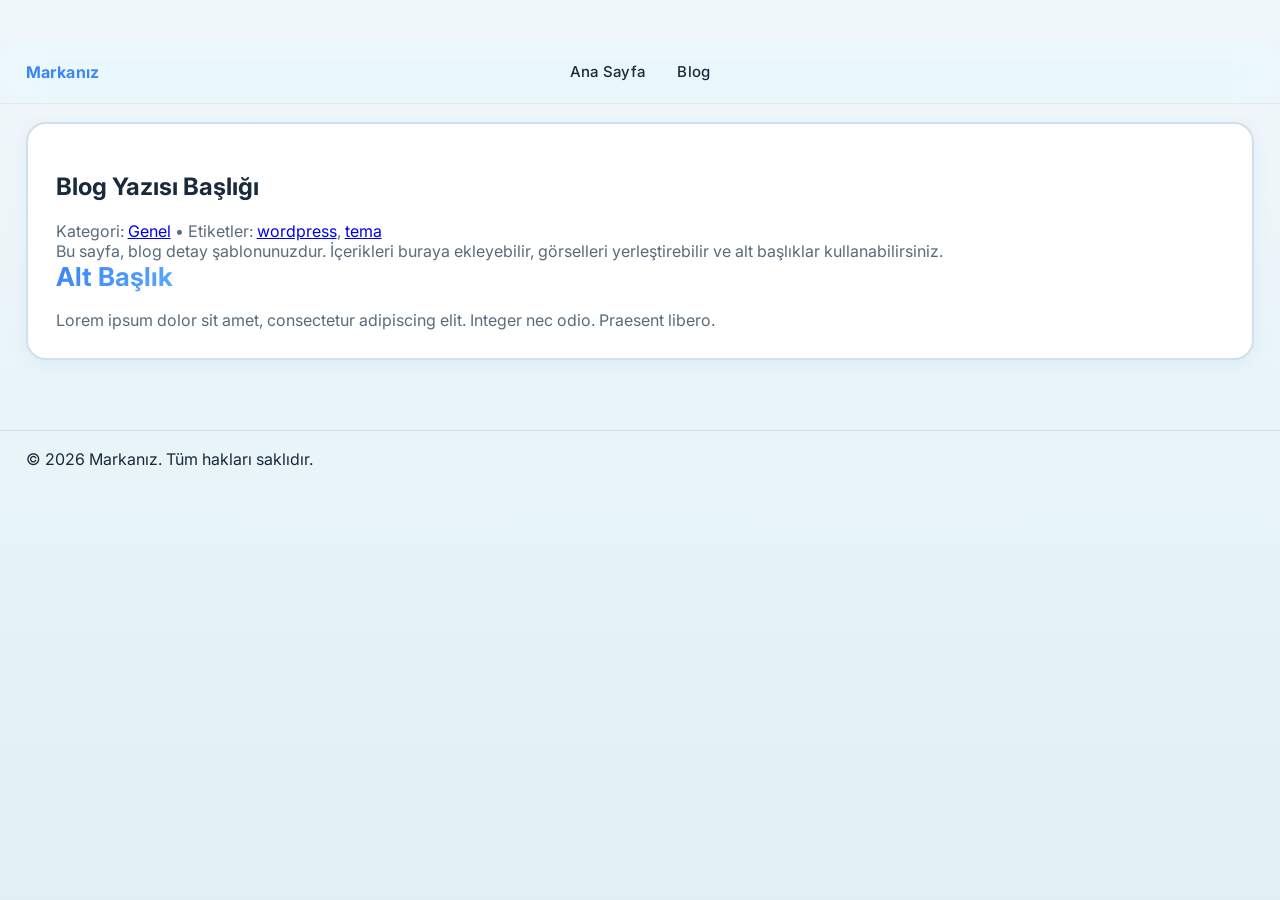
<file: blog-post.html>
<!DOCTYPE html>
<html lang="tr">
  <head>
    <meta charset="utf-8" />
    <meta name="viewport" content="width=device-width, initial-scale=1" />
    <title>Blog Yazısı</title>
    <meta name="description" content="Blog yazısı detay sayfası" />
    <link rel="icon" href="/favicon.ico" />
    <link rel="preconnect" href="https://fonts.googleapis.com" />
    <link rel="preconnect" href="https://fonts.gstatic.com" crossorigin />
    <link
      href="https://fonts.googleapis.com/css2?family=Inter:wght@400;600;700&display=swap"
      rel="stylesheet"
    />
    <link rel="stylesheet" href="assets/css/styles.css" />
  </head>
  <body>
    <header class="site-header">
      <div class="container header-inner">
        <div class="brand">Markanız</div>
        <nav class="nav">
          <a href="index.html#anasayfa">Ana Sayfa</a>
          <a href="blog.html">Blog</a>
        </nav>
        <div class="header-actions">
          <button class="menu-toggle" aria-label="Menüyü Aç/Kapat">☰</button>
        </div>
      </div>
    </header>

    <main class="container section">
      <article class="card">
        <header>
          <h1>Blog Yazısı Başlığı</h1>
          <p class="muted">
            Kategori: <a href="#">Genel</a> • Etiketler:
            <a href="#">wordpress</a>, <a href="#">tema</a>
          </p>
        </header>
        <p>
          Bu sayfa, blog detay şablonunuzdur. İçerikleri buraya ekleyebilir,
          görselleri yerleştirebilir ve alt başlıklar kullanabilirsiniz.
        </p>
        <h2>Alt Başlık</h2>
        <p>
          Lorem ipsum dolor sit amet, consectetur adipiscing elit. Integer nec
          odio. Praesent libero.
        </p>
      </article>
    </main>

    <footer class="site-footer">
      <div class="container footer-inner">
        <span>© <span id="year"></span> Markanız. Tüm hakları saklıdır.</span>
      </div>
    </footer>

    <script defer src="assets/js/main.js"></script>
  </body>
</html>
</file>
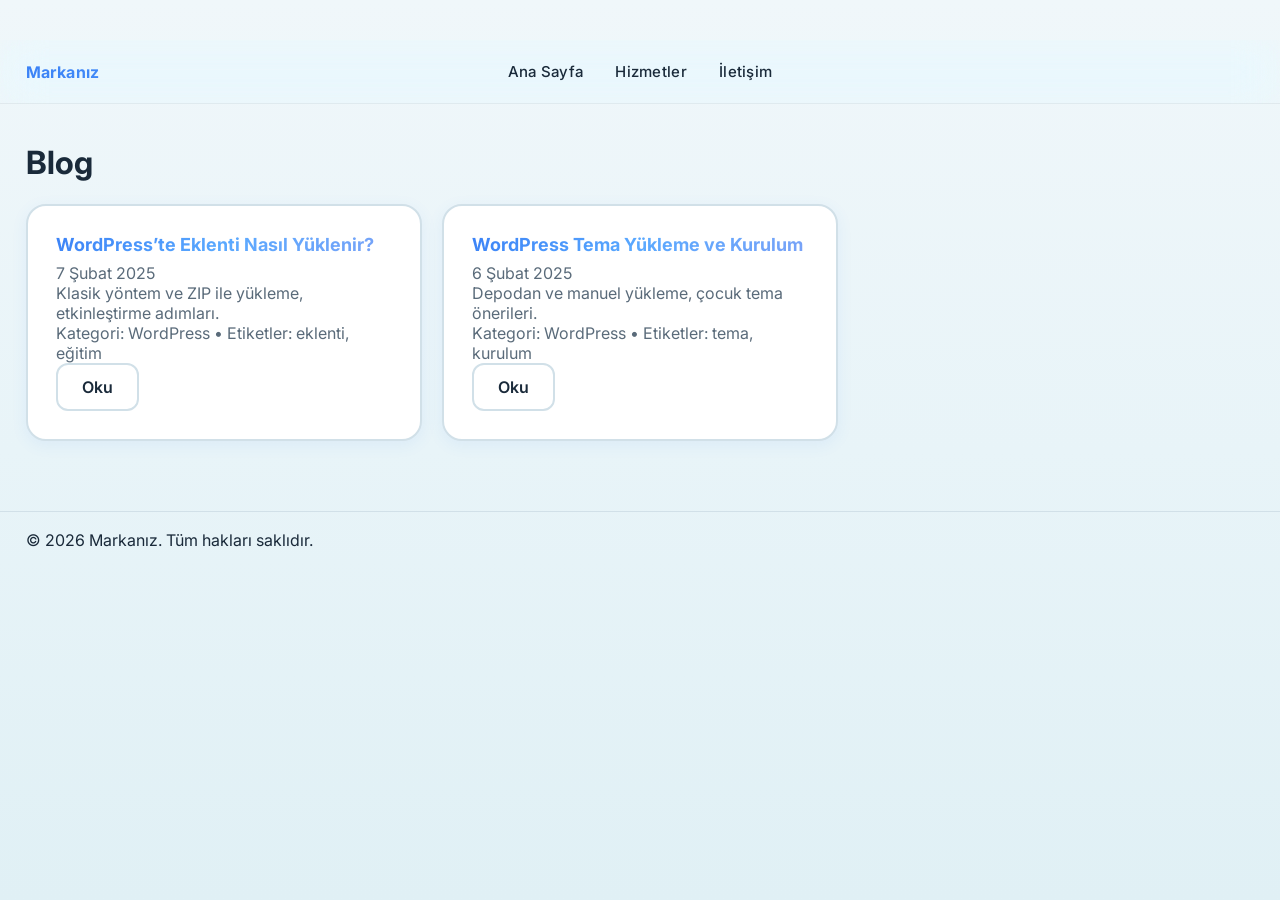
<file: blog.html>
<!DOCTYPE html>
<html lang="tr">
  <head>
    <meta charset="utf-8" />
    <meta name="viewport" content="width=device-width, initial-scale=1" />
    <title>Blog</title>
    <meta name="description" content="Blog ve içerikler" />
    <link rel="icon" href="/favicon.ico" />
    <link rel="preconnect" href="https://fonts.googleapis.com" />
    <link rel="preconnect" href="https://fonts.gstatic.com" crossorigin />
    <link
      href="https://fonts.googleapis.com/css2?family=Inter:wght@400;600;700&display=swap"
      rel="stylesheet"
    />
    <link rel="stylesheet" href="assets/css/styles.css" />
  </head>
  <body>
    <header class="site-header">
      <div class="container header-inner">
        <div class="brand">Markanız</div>
        <nav class="nav">
          <a href="index.html#anasayfa">Ana Sayfa</a>
          <a href="index.html#hizmetler">Hizmetler</a>
          <a href="index.html#iletisim">İletişim</a>
        </nav>
        <div class="header-actions">
          <button class="menu-toggle" aria-label="Menüyü Aç/Kapat">☰</button>
        </div>
      </div>
    </header>

    <main class="container section">
      <h1>Blog</h1>
      <div class="cards">
        <article class="card">
          <h3>WordPress’te Eklenti Nasıl Yüklenir?</h3>
          <p class="muted">7 Şubat 2025</p>
          <p>Klasik yöntem ve ZIP ile yükleme, etkinleştirme adımları.</p>
          <div class="muted">
            Kategori: WordPress • Etiketler: eklenti, eğitim
          </div>
          <a class="btn outline" href="blog-post.html">Oku</a>
        </article>
        <article class="card">
          <h3>WordPress Tema Yükleme ve Kurulum</h3>
          <p class="muted">6 Şubat 2025</p>
          <p>Depodan ve manuel yükleme, çocuk tema önerileri.</p>
          <div class="muted">
            Kategori: WordPress • Etiketler: tema, kurulum
          </div>
          <a class="btn outline" href="blog-post.html">Oku</a>
        </article>
      </div>
    </main>

    <footer class="site-footer">
      <div class="container footer-inner">
        <span>© <span id="year"></span> Markanız. Tüm hakları saklıdır.</span>
      </div>
    </footer>

    <script defer src="assets/js/main.js"></script>
  </body>
</html>
</file>
<file: assets/css/styles.css>
:root {
  --bg: #f0f7fa;
  --bg-secondary: #e8f4f8;
  --card: #ffffff;
  --text: #1a2a3a;
  --muted: #5a6b7a;
  --accent: #3b82f6;
  --accent-2: #5aa9ff;
  --accent-3: #7aa2f7;
  --accent-4: #ff6b9d;
  --accent-5: #00d4ff;
  --border: #d1e0e8;
  --shadow: rgba(59, 130, 246, 0.08);
  --shadow-hover: rgba(59, 130, 246, 0.15);
  --gradient-1: linear-gradient(135deg, #3b82f6 0%, #5aa9ff 50%, #7aa2f7 100%);
  --gradient-2: linear-gradient(135deg, #ff6b9d 0%, #ff8e9b 50%, #ffa8b4 100%);
  --gradient-3: linear-gradient(135deg, #00d4ff 0%, #3b82f6 50%, #5aa9ff 100%);
  --gradient-bg: linear-gradient(180deg, #f0f7fa 0%, #e8f4f8 50%, #e0f0f5 100%);
}

* { box-sizing: border-box; }

html {
  margin: 0;
  padding: 0;
}

body {
  margin: 0;
  padding: 0;
  padding-top: 80px;
  background: var(--bg);
  background-image: var(--gradient-bg);
  background-attachment: fixed;
  color: var(--text);
  font-family: 'Inter', system-ui, -apple-system, Segoe UI, Roboto, Arial, sans-serif;
  scroll-behavior: smooth;
  min-height: 100vh;
  transition: padding-top 0.3s ease;
}

body.topbar-hidden {
  padding-top: 40px;
}

@media (max-width: 767px) {
  body {
    padding-top: 70px;
  }
  
  body.topbar-hidden {
    padding-top: 32px;
  }
}

/* Light theme - bebe mavisi tema için özel ayarlar */
[data-theme="light"] { 
  --bg: #f0f7fa; 
  --bg-secondary: #e8f4f8;
  --card: #ffffff; 
  --text: #1a2a3a; 
  --muted: #5a6b7a; 
  --border: #d1e0e8; 
  --accent: #3b82f6; 
  --accent-2: #5aa9ff;
  --shadow: rgba(59, 130, 246, 0.08);
  --shadow-hover: rgba(59, 130, 246, 0.15);
}

.container {
  width: min(1400px, 96%);
  margin: 0 auto;
}

/* Top Bar - Croffle Style */
.top-bar {
  background: transparent;
  backdrop-filter: blur(20px) saturate(180%);
  color: var(--text);
  padding: 8px 0;
  font-size: 13px;
  position: fixed;
  top: 0;
  left: 0;
  right: 0;
  z-index: 1000;
  border-bottom: 1px solid rgba(0, 0, 0, 0.05);
  transition: transform 0.3s ease, background 0.3s ease, backdrop-filter 0.3s ease, border-color 0.3s ease, box-shadow 0.3s ease;
  width: 100%;
  transform: translateY(0);
}

.top-bar.scrolled {
  background: rgba(255, 255, 255, 0.7);
  backdrop-filter: blur(20px) saturate(180%);
  border-bottom: 1px solid rgba(0, 0, 0, 0.08);
  box-shadow: 0 2px 10px rgba(0, 0, 0, 0.03);
}

.top-bar.hidden {
  transform: translateY(-100%);
}

.top-bar-inner {
  display: flex;
  align-items: center;
  justify-content: space-between;
  gap: 20px;
}

.top-bar-left {
  display: flex;
  align-items: center;
  gap: 24px;
  flex-wrap: wrap;
}

.top-bar-item {
  display: inline-flex;
  align-items: center;
  gap: 6px;
  color: var(--text);
  text-decoration: none;
  transition: opacity 0.2s ease;
}

.top-bar-item:hover {
  opacity: 0.8;
}

.top-bar-item svg {
  flex-shrink: 0;
  opacity: 0.9;
}

.top-bar-right {
  display: flex;
  align-items: center;
}

.lang-toggle-top {
  display: inline-flex;
  align-items: center;
  gap: 6px;
  padding: 4px 12px;
  background: var(--card);
  border: 1px solid var(--border);
  border-radius: 4px;
  color: var(--text);
  font-size: 13px;
  cursor: pointer;
  transition: all 0.2s ease;
  box-shadow: 0 2px 6px var(--shadow);
}

.lang-toggle-top:hover {
  background: var(--bg-secondary);
  border-color: var(--accent);
  box-shadow: 0 2px 8px var(--shadow);
}

.flag-icon {
  font-size: 16px;
}

.lang-toggle-top svg {
  width: 12px;
  height: 12px;
  opacity: 0.7;
}

@media (max-width: 767px) {
  .top-bar {
    font-size: 11px;
    padding: 6px 0;
  }
  
  .top-bar-left {
    gap: 12px;
  }
  
  .top-bar-item span {
    display: none;
  }
  
  .lang-toggle-top span:not(.flag-icon) {
    display: none;
  }
}

/* Main Navigation - Croffle Style */
.site-header {
  position: fixed;
  top: 40px;
  left: 0;
  right: 0;
  z-index: 999;
  background: transparent;
  backdrop-filter: blur(20px) saturate(180%);
  border-bottom: 1px solid rgba(0, 0, 0, 0.05);
  transition: top 0.3s ease, background 0.3s ease, backdrop-filter 0.3s ease, border-color 0.3s ease, box-shadow 0.3s ease;
  width: 100%;
}

.site-header.topbar-hidden {
  top: 0;
}

@media (max-width: 767px) {
  .site-header {
    top: 32px;
  }
  
  .site-header.topbar-hidden {
    top: 0;
  }
}

.site-header.scrolled {
  background: rgba(255, 255, 255, 0.7);
  backdrop-filter: blur(20px) saturate(180%);
  border-bottom: 1px solid rgba(0, 0, 0, 0.08);
  box-shadow: 0 4px 20px rgba(0, 0, 0, 0.05);
}

.header-inner {
  display: grid;
  grid-template-columns: 1fr auto 1fr;
  align-items: center;
  padding: 18px 0;
  gap: 20px;
}

.brand-logo {
  justify-self: start;
}

.logo-link {
  text-decoration: none;
  display: inline-block;
}

.brand-text {
  font-size: 20px;
  font-weight: 700;
  color: var(--text);
  background: var(--gradient-1);
  -webkit-background-clip: text;
  -webkit-text-fill-color: transparent;
  background-clip: text;
  background-size: 200% 200%;
  animation: gradientShift 3s ease infinite;
  letter-spacing: 0.3px;
  transition: all 0.3s ease;
}

.logo-link:hover .brand-text {
  transform: translateY(-2px);
  filter: brightness(1.1);
}

.brand { 
  font-weight: 700; 
  letter-spacing: 0.4px;
  background: var(--gradient-1);
  -webkit-background-clip: text;
  -webkit-text-fill-color: transparent;
  background-clip: text;
  animation: gradientShift 3s ease infinite;
  background-size: 200% 200%;
}

.nav { 
  display: none; 
  gap: 32px; 
  align-items: center;
  justify-content: center;
  justify-self: center;
}

.nav a { 
  color: var(--text); 
  text-decoration: none; 
  font-weight: 500;
  font-size: 15px;
  position: relative;
  transition: color 0.3s ease, transform 0.2s ease;
  padding: 4px 0;
  letter-spacing: 0.3px;
}

.nav a::after {
  content: '';
  position: absolute;
  bottom: 0;
  left: 0;
  width: 0;
  height: 2px;
  background: var(--gradient-1);
  transition: width 0.4s cubic-bezier(0.4, 0, 0.2, 1);
  border-radius: 2px;
}

.nav a:hover {
  color: var(--accent);
  opacity: 1;
}

.nav a:hover::after {
  width: 100%;
}

.nav a.active { 
  color: var(--accent);
  font-weight: 600;
}

.nav a.active::after {
  width: 100%;
  background: var(--gradient-1);
}

.header-actions { 
  display: inline-flex; 
  gap: 12px; 
  align-items: center;
  justify-self: end;
}


.menu-toggle, .theme-toggle {
  display: inline-flex;
  align-items: center;
  justify-content: center;
  width: 36px; 
  height: 36px;
  border-radius: 8px;
  background: var(--card);
  color: var(--text);
  border: 1px solid var(--border);
  transition: all 0.3s cubic-bezier(0.4, 0, 0.2, 1);
  position: relative;
  overflow: hidden;
  font-size: 18px;
  box-shadow: 0 2px 8px var(--shadow);
}

.menu-toggle:hover {
  background: var(--bg-secondary);
  border-color: var(--accent);
  box-shadow: 0 4px 12px var(--shadow);
}

.menu-toggle:active {
  transform: scale(0.95);
}


@media (max-width: 767px) {
  .logo-circle {
    width: 60px;
    height: 60px;
  }
  
  .logo-top {
    font-size: 6px;
  }
  
  .logo-main {
    font-size: 11px;
  }
  
  .logo-bottom {
    font-size: 6px;
  }
  
  .header-inner {
    padding: 16px 0;
    grid-template-columns: 1fr;
    gap: 12px;
  }
  
  .brand-logo {
    justify-self: start;
  }
  
  .header-actions {
    justify-self: end;
  }
}

@media (min-width: 768px) {
  .nav { display: flex; }
  .menu-toggle { display: none; }
}

.hero {
  padding: 120px 0 36px;
}

@media (max-width: 767px) {
  .hero {
    padding: 100px 0 36px;
  }
}
.hero.container {
  display: grid;
  grid-template-columns: 1.4fr .8fr;
  align-items: center;
  gap: 20px;
}

.home-page {
  padding-bottom: 72px;
}

.home-hero-badge {
  display: inline-block;
  padding: 6px 14px;
  border-radius: 999px;
  font-size: 12px;
  font-weight: 600;
  letter-spacing: 0.5px;
  text-transform: uppercase;
  background: rgba(255, 255, 255, 0.9);
  color: var(--accent);
  margin-bottom: 14px;
  box-shadow: 0 4px 12px var(--shadow);
  animation: fadeInUp 0.7s ease 0.1s both;
}

.hero-content,
.hero-aside {
  opacity: 0;
  transform: translateY(18px);
  animation: heroFadeUp 0.8s ease-out forwards;
}

.hero-content {
  animation-delay: 0.12s;
}

.hero-aside {
  animation-delay: 0.28s;
}

@media (max-width: 767px) { .hero.container { grid-template-columns: 1fr; } .hero-aside { order: -1; } }
.hero-photo { 
  width: 100%; 
  max-width: 320px; 
  border-radius: 14px; 
  border: 2px solid transparent;
  background: var(--gradient-1);
  padding: 3px;
  display: block; 
  margin-left: auto;
  position: relative;
  transition: transform 0.4s cubic-bezier(0.4, 0, 0.2, 1), box-shadow 0.4s ease;
  animation: photoGlow 3s ease-in-out infinite;
}

.hero-photo img {
  width: 100%;
  height: auto;
  border-radius: 12px;
  display: block;
}

.hero-photo:hover {
  transform: translateY(-8px) scale(1.02);
  box-shadow: 0 20px 40px var(--shadow-hover), 0 0 30px rgba(59, 130, 246, 0.3);
}

.hero-content h1 {
  font-size: clamp(28px, 6vw, 48px);
  line-height: 1.15;
  margin: 0 0 10px;
  background: var(--gradient-1);
  -webkit-background-clip: text;
  -webkit-text-fill-color: transparent;
  background-clip: text;
  background-size: 200% 200%;
  animation: gradientShift 4s ease infinite;
}

.accent { 
  background: linear-gradient(135deg, #1e40af 0%, #3b82f6 50%, #2563eb 100%);
  -webkit-background-clip: text;
  -webkit-text-fill-color: transparent;
  background-clip: text;
  background-size: 200% 200%;
  animation: gradientShift 3s ease infinite;
  display: inline-block;
  font-weight: 700;
  letter-spacing: -0.02em;
  margin-left: 4px;
  position: relative;
}

.subtitle { 
  color: var(--muted); 
  margin: 0 0 16px;
  animation: fadeInUp 0.8s ease 0.3s both;
  font-size: 16px;
  line-height: 1.6;
}

.subtitle strong {
  color: var(--accent);
  font-weight: 600;
}

.expertise-tags {
  display: flex;
  flex-wrap: wrap;
  gap: 8px;
  margin: 20px 0 24px;
  animation: fadeInUp 0.8s ease 0.4s both;
}

.expertise-tag {
  display: inline-flex;
  align-items: center;
  padding: 6px 14px;
  border-radius: 20px;
  font-size: 13px;
  font-weight: 600;
  background: rgba(255, 255, 255, 0.8);
  color: var(--accent);
  border: 1px solid var(--border);
  transition: all 0.3s cubic-bezier(0.4, 0, 0.2, 1);
  position: relative;
  overflow: hidden;
}

.expertise-tag::before {
  content: '';
  position: absolute;
  inset: 0;
  background: var(--gradient-1);
  opacity: 0;
  transition: opacity 0.3s ease;
  z-index: -1;
}

.expertise-tag:hover {
  transform: translateY(-2px);
  border-color: var(--accent);
  box-shadow: 0 4px 12px var(--shadow);
  color: white;
  text-shadow: 0 1px 2px rgba(0, 0, 0, 0.2);
}

.expertise-tag:hover::before {
  opacity: 1;
}

.expertise-tag {
  position: relative;
  z-index: 1;
}

.expertise-tag > * {
  position: relative;
  z-index: 1;
}

.intro-text {
  margin: 24px 0;
  line-height: 1.8;
  color: var(--muted);
  animation: fadeInUp 0.8s ease 0.5s both;
}

.intro-text p {
  margin: 0 0 12px;
  opacity: 0;
  animation: fadeInUp 0.6s ease forwards;
}

.intro-text p:nth-child(1) { animation-delay: 0.6s; }
.intro-text p:nth-child(2) { animation-delay: 0.7s; }
.intro-text p:nth-child(3) { animation-delay: 0.8s; }
.intro-text p:nth-child(4) { animation-delay: 0.9s; }
.intro-text p:nth-child(5) { animation-delay: 1.0s; }
.intro-text p:nth-child(6) { animation-delay: 1.1s; }
.intro-text p:nth-child(7) { animation-delay: 1.2s; }

.cta-group { display: flex; gap: 12px; flex-wrap: wrap; }
.btn {
  display: inline-flex; 
  align-items: center; 
  justify-content: center;
  padding: 12px 24px; 
  border-radius: 12px; 
  text-decoration: none; 
  cursor: pointer;
  border: 2px solid transparent; 
  font-weight: 600;
  position: relative;
  overflow: hidden;
  transition: all 0.3s cubic-bezier(0.4, 0, 0.2, 1);
  z-index: 1;
}

.btn::before {
  content: '';
  position: absolute;
  top: 0;
  left: -100%;
  width: 100%;
  height: 100%;
  background: linear-gradient(90deg, transparent, rgba(255, 255, 255, 0.2), transparent);
  transition: left 0.5s ease;
  z-index: -1;
}

.btn:hover::before {
  left: 100%;
}

.btn.primary { 
  background: var(--gradient-1);
  color: #081017; 
  border: none;
  box-shadow: 0 4px 15px rgba(90, 169, 255, 0.3);
}

.btn.primary:hover {
  transform: translateY(-3px);
  box-shadow: 0 8px 25px var(--shadow-hover), 0 0 20px rgba(59, 130, 246, 0.3);
  filter: brightness(1.1);
}

.btn.primary:active {
  transform: translateY(-1px);
}

.btn-whatsapp {
  background: linear-gradient(135deg, #25D366 0%, #20BA5A 100%) !important;
  color: white !important;
  box-shadow: 0 4px 15px rgba(37, 211, 102, 0.4) !important;
  gap: 8px;
}

.btn-whatsapp:hover {
  background: linear-gradient(135deg, #20BA5A 0%, #25D366 100%) !important;
  box-shadow: 0 8px 25px rgba(37, 211, 102, 0.5), 0 0 20px rgba(37, 211, 102, 0.3) !important;
  filter: brightness(1.05);
}

.btn-whatsapp svg {
  width: 20px;
  height: 20px;
  flex-shrink: 0;
}

.muted { color: var(--muted); }

/* Subtle animations & transitions */
* { transition: color .2s ease, background-color .2s ease, border-color .2s ease; }

.btn.outline { 
  background: transparent; 
  color: var(--text);
  border: 2px solid var(--border);
  position: relative;
}

.btn.outline::after {
  content: '';
  position: absolute;
  inset: 0;
  border-radius: 12px;
  padding: 2px;
  background: var(--gradient-1);
  -webkit-mask: linear-gradient(#fff 0 0) content-box, linear-gradient(#fff 0 0);
  -webkit-mask-composite: xor;
  mask: linear-gradient(#fff 0 0) content-box, linear-gradient(#fff 0 0);
  mask-composite: exclude;
  opacity: 0;
  transition: opacity 0.3s ease;
}

.btn.outline:hover {
  border-color: transparent;
  color: var(--accent);
  transform: translateY(-3px);
  box-shadow: 0 8px 20px var(--shadow);
}

.btn.outline:hover::after {
  opacity: 1;
}

.btn-quote {
  gap: 8px;
  font-weight: 600;
  border-width: 2px;
}

.btn-quote svg {
  width: 18px;
  height: 18px;
  flex-shrink: 0;
}

.btn-quote:hover {
  background: var(--gradient-1);
  color: white;
  border-color: transparent;
}

.hero-link {
  display: inline-flex;
  align-items: center;
  justify-content: center;
  gap: 10px;
  margin-top: 24px;
  font-weight: 700;
  background: var(--gradient-1);
  color: white;
  text-decoration: none;
  font-size: 1rem;
  position: relative;
  padding: 14px 28px;
  border-radius: 12px;
  transition: all 0.4s cubic-bezier(0.4, 0, 0.2, 1);
  box-shadow: 0 4px 15px rgba(59, 130, 246, 0.3), 0 0 20px rgba(59, 130, 246, 0.1);
  overflow: hidden;
  letter-spacing: 0.3px;
  animation: heroLinkPulse 3s ease-in-out infinite;
}

.hero-link::before {
  content: '';
  position: absolute;
  top: 0;
  left: -100%;
  width: 100%;
  height: 100%;
  background: linear-gradient(90deg, transparent, rgba(255, 255, 255, 0.3), transparent);
  transition: left 0.6s ease;
}

.hero-link::after {
  content: "→";
  font-size: 1.1em;
  transition: transform 0.4s cubic-bezier(0.4, 0, 0.2, 1);
  display: inline-block;
}

.hero-link:hover {
  transform: translateY(-3px) scale(1.05);
  box-shadow: 0 8px 25px rgba(59, 130, 246, 0.4), 0 0 30px rgba(59, 130, 246, 0.2);
  filter: brightness(1.1);
}

.hero-link:hover::before {
  left: 100%;
}

.hero-link:hover::after {
  transform: translateX(6px);
}

@keyframes heroLinkPulse {
  0%, 100% {
    box-shadow: 0 4px 15px rgba(59, 130, 246, 0.3), 0 0 20px rgba(59, 130, 246, 0.1);
  }
  50% {
    box-shadow: 0 4px 20px rgba(59, 130, 246, 0.4), 0 0 30px rgba(59, 130, 246, 0.15);
  }
}

.social-links-section {
  margin-top: 32px;
  padding-top: 24px;
  border-top: 1px solid var(--border);
}

.social-links {
  display: flex;
  gap: 12px;
  flex-wrap: wrap;
  align-items: center;
}

.social-link {
  display: inline-flex;
  align-items: center;
  gap: 8px;
  padding: 10px 18px;
  border-radius: 10px;
  text-decoration: none;
  font-weight: 600;
  font-size: 14px;
  transition: all 0.3s cubic-bezier(0.4, 0, 0.2, 1);
  position: relative;
  overflow: hidden;
  border: 2px solid transparent;
}

.social-link svg {
  width: 20px;
  height: 20px;
  flex-shrink: 0;
  transition: transform 0.3s ease;
}

.social-link::before {
  content: '';
  position: absolute;
  top: 0;
  left: -100%;
  width: 100%;
  height: 100%;
  transition: left 0.4s ease;
  z-index: -1;
}

.social-link:hover::before {
  left: 0;
}

.social-link:hover svg {
  transform: scale(1.15) rotate(5deg);
}

.social-link.linkedin {
  background: linear-gradient(135deg, #0077b5 0%, #00a0dc 100%);
  color: white;
  box-shadow: 0 4px 12px rgba(0, 119, 181, 0.3);
}

.social-link.linkedin::before {
  background: linear-gradient(135deg, #00a0dc 0%, #0077b5 100%);
}

.social-link.linkedin:hover {
  transform: translateY(-3px);
  box-shadow: 0 8px 20px rgba(0, 119, 181, 0.4);
}

.social-link.github {
  background: linear-gradient(135deg, #24292e 0%, #2f363d 100%);
  color: white;
  box-shadow: 0 4px 12px rgba(36, 41, 46, 0.3);
}

.social-link.github::before {
  background: linear-gradient(135deg, #2f363d 0%, #24292e 100%);
}

.social-link.github:hover {
  transform: translateY(-3px);
  box-shadow: 0 8px 20px rgba(36, 41, 46, 0.4);
}

.social-link.cv {
  background: var(--card);
  color: var(--text);
  border: 2px solid var(--border);
  box-shadow: 0 2px 8px var(--shadow);
}

.social-link.cv::before {
  background: var(--gradient-1);
}

.social-link.cv:hover {
  transform: translateY(-3px);
  border-color: var(--accent);
  color: white;
  box-shadow: 0 8px 20px var(--shadow-hover);
}

.social-link.cv:hover::before {
  left: 0;
}

.section { 
  padding: 42px 0;
  position: relative;
}

.section h2 { 
  font-size: 26px; 
  margin: 0 0 18px;
  background: var(--gradient-1);
  -webkit-background-clip: text;
  -webkit-text-fill-color: transparent;
  background-clip: text;
  background-size: 200% 200%;
  animation: gradientShift 4s ease infinite;
  position: relative;
  display: inline-block;
}


.section-header {
  text-align: center;
  margin-bottom: 48px;
}

.section-subtitle {
  color: var(--muted);
  font-size: 16px;
  line-height: 1.7;
  max-width: 700px;
  margin: 12px auto 0;
}

.home-section {
  margin-top: 10px;
}

.home-section::before {
  content: '';
  position: absolute;
  inset: 0;
  margin: 0 -40px;
  background: radial-gradient(circle at top left, rgba(59, 130, 246, 0.12), transparent 55%),
              radial-gradient(circle at bottom right, rgba(0, 212, 255, 0.10), transparent 55%);
  opacity: 0.8;
  z-index: -1;
}

@media (max-width: 768px) {
  .home-section::before {
    margin: 0 -16px;
  }
}

.cards {
  display: grid; 
  grid-template-columns: 1fr; 
  gap: 20px;
}

.card {
  background: var(--card);
  border: 2px solid var(--border);
  border-radius: 20px;
  padding: 28px;
  position: relative;
  overflow: hidden;
  transition: all 0.4s cubic-bezier(0.4, 0, 0.2, 1);
  cursor: pointer;
  box-shadow: 0 4px 16px var(--shadow);
}

.card::before {
  content: '';
  position: absolute;
  top: 0;
  left: -100%;
  width: 100%;
  height: 100%;
  background: var(--gradient-1);
  opacity: 0.05;
  transition: left 0.5s ease;
  z-index: 0;
}

.card:hover::before {
  left: 0;
}

.card:hover {
  transform: translateY(-8px);
  border-color: var(--accent);
  box-shadow: 0 20px 40px var(--shadow-hover), 0 0 30px rgba(59, 130, 246, 0.15);
}

.card > * {
  position: relative;
  z-index: 1;
}

.card .card-actions { margin-top: 10px; }

.card h3 { 
  margin: 0 0 8px; 
  font-size: 18px;
  background: var(--gradient-1);
  -webkit-background-clip: text;
  -webkit-text-fill-color: transparent;
  background-clip: text;
  transition: all 0.3s ease;
}

.card:hover h3 {
  background-size: 200% 200%;
  animation: gradientShift 2s ease infinite;
}

.card p { margin: 0; color: var(--muted); }

/* Service Cards */
.service-cards {
  gap: 28px;
}

.service-card {
  text-align: center;
  position: relative;
  padding: 36px 28px;
}

.service-icon {
  font-size: 56px;
  margin-bottom: 20px;
  display: inline-block;
  animation: iconFloat 3s ease-in-out infinite;
  filter: drop-shadow(0 4px 8px rgba(59, 130, 246, 0.2));
}

.service-card:nth-child(2) .service-icon {
  animation-delay: 0.3s;
}

.service-card:nth-child(3) .service-icon {
  animation-delay: 0.6s;
}

.service-card h3 {
  font-size: 22px;
  margin-bottom: 12px;
}

.service-card p {
  font-size: 15px;
  line-height: 1.7;
  margin-bottom: 20px;
}

.service-features {
  display: flex;
  flex-wrap: wrap;
  gap: 8px;
  justify-content: center;
  margin-top: 20px;
}

.feature-tag {
  display: inline-flex;
  align-items: center;
  padding: 4px 12px;
  border-radius: 16px;
  font-size: 12px;
  font-weight: 600;
  background: var(--bg-secondary);
  color: var(--accent);
  border: 1px solid var(--border);
  transition: all 0.3s ease;
}

.service-card:hover .feature-tag {
  background: var(--gradient-1);
  color: white;
  border-color: transparent;
  transform: translateY(-2px);
}

@media (min-width: 768px) {
  .cards { grid-template-columns: repeat(3, 1fr); }
}

.steps { 
  list-style: none; 
  padding: 0; 
  margin: 0; 
  display: grid; 
  gap: 16px;
  counter-reset: step-counter;
}

.steps li { 
  background: var(--card); 
  border: 1px solid var(--border); 
  border-radius: 14px; 
  padding: 20px;
  position: relative;
  transition: all 0.3s cubic-bezier(0.4, 0, 0.2, 1);
  counter-increment: step-counter;
  overflow: hidden;
}

.steps li::before {
  content: counter(step-counter);
  position: absolute;
  top: 16px;
  right: 16px;
  width: 32px;
  height: 32px;
  background: var(--gradient-1);
  border-radius: 50%;
  display: flex;
  align-items: center;
  justify-content: center;
  font-weight: 700;
  font-size: 14px;
  color: #081017;
  box-shadow: 0 4px 12px rgba(90, 169, 255, 0.3);
}

.steps li:hover {
  transform: translateX(8px);
  border-color: var(--accent);
  box-shadow: 0 8px 24px rgba(90, 169, 255, 0.15);
}

.steps strong { 
  display: block; 
  margin-bottom: 8px;
  color: var(--accent);
  font-size: 16px;
}

.steps span { color: var(--muted); }

/* Process Steps - Berk Kalkan Style */
.process-steps {
  display: grid;
  grid-template-columns: 1fr;
  gap: 32px;
  margin-top: 48px;
}

@media (min-width: 768px) {
  .process-steps {
    grid-template-columns: repeat(2, 1fr);
  }
}

@media (min-width: 1024px) {
  .process-steps {
    grid-template-columns: repeat(4, 1fr);
    gap: 24px;
  }
}

.process-step {
  background: var(--card);
  border: 2px solid var(--border);
  border-radius: 24px;
  padding: 32px 24px;
  text-align: center;
  position: relative;
  transition: all 0.4s cubic-bezier(0.4, 0, 0.2, 1);
  overflow: hidden;
  box-shadow: 0 4px 16px var(--shadow);
}

.process-step::before {
  content: '';
  position: absolute;
  top: 0;
  left: 0;
  right: 0;
  height: 4px;
  background: var(--gradient-1);
  transform: scaleX(0);
  transform-origin: left;
  transition: transform 0.4s ease;
}

.process-step:hover::before {
  transform: scaleX(1);
}

.process-step:hover {
  transform: translateY(-8px);
  border-color: var(--accent);
  box-shadow: 0 16px 40px var(--shadow-hover);
}

.step-number {
  position: absolute;
  top: 16px;
  right: 16px;
  font-size: 48px;
  font-weight: 700;
  background: var(--gradient-1);
  -webkit-background-clip: text;
  -webkit-text-fill-color: transparent;
  background-clip: text;
  opacity: 0.15;
  line-height: 1;
}

.step-icon {
  font-size: 48px;
  margin-bottom: 16px;
  display: inline-block;
  animation: iconBounce 2s ease infinite;
  filter: drop-shadow(0 4px 8px rgba(59, 130, 246, 0.2));
}

.process-step:nth-child(2) .step-icon {
  animation-delay: 0.2s;
}

.process-step:nth-child(3) .step-icon {
  animation-delay: 0.4s;
}

.process-step:nth-child(4) .step-icon {
  animation-delay: 0.6s;
}

.process-step h3 {
  font-size: 20px;
  margin: 0 0 12px;
  background: var(--gradient-1);
  -webkit-background-clip: text;
  -webkit-text-fill-color: transparent;
  background-clip: text;
}

.process-step p {
  color: var(--muted);
  font-size: 14px;
  line-height: 1.6;
  margin: 0;
}

.contact {
  position: relative;
  overflow: hidden;
}

.contact::before {
  content: '';
  position: absolute;
  top: -50%;
  right: -50%;
  width: 200%;
  height: 200%;
  background: radial-gradient(circle, rgba(59, 130, 246, 0.08) 0%, transparent 70%);
  animation: contactGlow 8s ease-in-out infinite;
  z-index: 0;
}

@keyframes contactGlow {
  0%, 100% {
    transform: translate(0, 0) scale(1);
    opacity: 0.5;
  }
  50% {
    transform: translate(10%, 10%) scale(1.1);
    opacity: 0.8;
  }
}

.contact > * {
  position: relative;
  z-index: 1;
}

.contact .contact-grid { 
  display: grid; 
  gap: 32px; 
  grid-template-columns: 1fr; 
}

.contact-cta {
  background: var(--card);
  border: 2px solid var(--border);
  border-radius: 16px;
  padding: 32px;
  position: relative;
  overflow: visible;
  transition: all 0.4s cubic-bezier(0.4, 0, 0.2, 1);
  animation: contactCardFadeIn 0.6s ease-out;
}

.contact-cta::before {
  content: '';
  position: absolute;
  top: 0;
  left: -100%;
  width: 100%;
  height: 100%;
  background: linear-gradient(90deg, transparent, rgba(59, 130, 246, 0.05), transparent);
  transition: left 0.6s ease;
}

.contact-cta:hover::before {
  left: 100%;
}

.contact-cta:hover {
  transform: translateY(-4px);
  box-shadow: 0 20px 40px rgba(59, 130, 246, 0.15), 0 0 30px rgba(59, 130, 246, 0.1);
  border-color: var(--accent);
}

.contact-cta-header {
  margin-bottom: 24px;
}

.contact-cta-header h3 {
  font-size: 24px;
  margin: 0 0 8px;
  background: var(--gradient-1);
  -webkit-background-clip: text;
  -webkit-text-fill-color: transparent;
  background-clip: text;
}

.contact-cta-header p {
  color: var(--muted);
  margin: 0;
  font-size: 15px;
  line-height: 1.6;
  word-wrap: break-word;
  overflow: visible;
}

.contact-buttons {
  display: flex;
  flex-direction: column;
  gap: 12px;
}

.contact-whatsapp-btn {
  background: linear-gradient(135deg, #25D366 0%, #20BA5A 100%) !important;
  color: white !important;
  border: none !important;
  box-shadow: 0 4px 15px rgba(37, 211, 102, 0.4) !important;
  display: flex;
  align-items: center;
  justify-content: center;
  gap: 8px;
  font-weight: 700;
  transition: all 0.3s cubic-bezier(0.4, 0, 0.2, 1);
  position: relative;
  overflow: hidden;
}

.contact-whatsapp-btn::before {
  content: '';
  position: absolute;
  top: 0;
  left: -100%;
  width: 100%;
  height: 100%;
  background: linear-gradient(90deg, transparent, rgba(255, 255, 255, 0.3), transparent);
  transition: left 0.5s ease;
}

.contact-whatsapp-btn:hover::before {
  left: 100%;
}

.contact-whatsapp-btn:hover {
  background: linear-gradient(135deg, #20BA5A 0%, #25D366 100%) !important;
  transform: translateY(-3px) scale(1.02);
  box-shadow: 0 8px 25px rgba(37, 211, 102, 0.5), 0 0 30px rgba(37, 211, 102, 0.3) !important;
}

.contact-whatsapp-btn svg {
  width: 20px;
  height: 20px;
  flex-shrink: 0;
  animation: whatsappIconPulse 2s ease-in-out infinite;
}

@keyframes whatsappIconPulse {
  0%, 100% {
    transform: scale(1);
  }
  50% {
    transform: scale(1.1);
  }
}

.contact-email-btn {
  background: var(--card) !important;
  color: var(--text) !important;
  border: 2px solid var(--border) !important;
  display: flex;
  align-items: center;
  justify-content: center;
  gap: 8px;
  font-weight: 600;
  transition: all 0.3s cubic-bezier(0.4, 0, 0.2, 1);
}

.contact-email-btn:hover {
  background: var(--gradient-1) !important;
  color: white !important;
  border-color: transparent !important;
  transform: translateY(-3px);
  box-shadow: 0 8px 20px var(--shadow-hover);
}

.contact-form { 
  background: var(--card); 
  border: 2px solid var(--border); 
  border-radius: 16px; 
  padding: 32px; 
  display: grid; 
  gap: 20px;
  position: relative;
  overflow: hidden;
  transition: all 0.4s cubic-bezier(0.4, 0, 0.2, 1);
  animation: contactFormFadeIn 0.8s ease-out 0.2s both;
}

.contact-form::before {
  content: '';
  position: absolute;
  top: 0;
  left: 0;
  right: 0;
  height: 4px;
  background: var(--gradient-1);
  transform: scaleX(0);
  transform-origin: left;
  transition: transform 0.4s ease;
}

.contact-form:hover::before {
  transform: scaleX(1);
}

.contact-form:hover {
  transform: translateY(-4px);
  box-shadow: 0 20px 40px rgba(59, 130, 246, 0.15), 0 0 30px rgba(59, 130, 246, 0.1);
  border-color: var(--accent);
}

.contact-form label { 
  display: grid; 
  gap: 8px; 
  font-weight: 600; 
  color: var(--text);
  position: relative;
}

.contact-form label span {
  font-size: 14px;
  color: var(--text);
  transition: color 0.3s ease;
}

.contact-form input:focus + span,
.contact-form textarea:focus + span {
  color: var(--accent);
}

.contact-form input, .contact-form textarea { 
  width: 100%; 
  padding: 14px 18px; 
  border-radius: 12px; 
  border: 2px solid var(--border); 
  background: var(--bg); 
  color: var(--text);
  transition: all 0.3s cubic-bezier(0.4, 0, 0.2, 1);
  font-family: inherit;
  font-size: 15px;
}

.contact-form input:focus, .contact-form textarea:focus {
  outline: none;
  border-color: var(--accent);
  background: var(--card);
  box-shadow: 0 0 0 4px rgba(59, 130, 246, 0.1), 0 8px 20px var(--shadow);
  transform: translateY(-2px);
}

.contact-form textarea {
  resize: vertical;
  min-height: 120px;
}

.contact-form button[type="submit"] {
  margin-top: 8px;
  padding: 16px 24px;
  font-size: 16px;
  font-weight: 700;
  background: var(--gradient-1);
  color: white;
  border: none;
  border-radius: 12px;
  cursor: pointer;
  transition: all 0.3s cubic-bezier(0.4, 0, 0.2, 1);
  position: relative;
  overflow: hidden;
  box-shadow: 0 4px 15px rgba(59, 130, 246, 0.3);
}

.contact-form button[type="submit"]::before {
  content: '';
  position: absolute;
  top: 0;
  left: -100%;
  width: 100%;
  height: 100%;
  background: linear-gradient(90deg, transparent, rgba(255, 255, 255, 0.3), transparent);
  transition: left 0.5s ease;
}

.contact-form button[type="submit"]:hover::before {
  left: 100%;
}

.contact-form button[type="submit"]:hover {
  transform: translateY(-3px) scale(1.02);
  box-shadow: 0 8px 25px rgba(59, 130, 246, 0.4), 0 0 30px rgba(59, 130, 246, 0.2);
  filter: brightness(1.1);
}

@keyframes contactCardFadeIn {
  from {
    opacity: 0;
    transform: translateX(-30px);
  }
  to {
    opacity: 1;
    transform: translateX(0);
  }
}

@keyframes contactFormFadeIn {
  from {
    opacity: 0;
    transform: translateX(30px);
  }
  to {
    opacity: 1;
    transform: translateX(0);
  }
}

@media (min-width: 920px) {
  .contact .contact-grid { 
    grid-template-columns: 1fr 1.3fr; 
    align-items: start; 
  }
}

.site-footer { border-top: 1px solid var(--border); margin-top: 28px; }
.footer-inner { display: flex; align-items: center; justify-content: space-between; padding: 18px 0; gap: 10px; }
.footer-nav { display: flex; gap: 14px; }
.footer-nav a { color: var(--muted); text-decoration: none; }
.footer-nav a:hover { color: var(--text); }

/* Portfolio */
.grid { display: grid; gap: 20px; }
.portfolio-grid { grid-template-columns: 1fr; }
.portfolio-item { 
  overflow: hidden; 
  border-radius: 16px; 
  border: 2px solid var(--border); 
  background: #0e1117;
  position: relative;
  transition: all 0.4s cubic-bezier(0.4, 0, 0.2, 1);
  cursor: pointer;
}

.portfolio-item::before {
  content: '';
  position: absolute;
  inset: 0;
  background: var(--gradient-1);
  opacity: 0;
  transition: opacity 0.4s ease;
  z-index: 1;
  mix-blend-mode: overlay;
}

.portfolio-item:hover::before {
  opacity: 0.3;
}

.portfolio-item img { 
  width: 100%; 
  height: auto; 
  aspect-ratio: 16 / 9; 
  object-fit: cover; 
  display: block; 
  filter: saturate(1.1) brightness(0.9);
  transition: all 0.5s cubic-bezier(0.4, 0, 0.2, 1);
}

.portfolio-item:hover img {
  transform: scale(1.1);
  filter: saturate(1.3) brightness(1);
}

.portfolio-item figcaption { 
  padding: 16px 18px; 
  color: var(--muted);
  position: relative;
  z-index: 2;
  background: linear-gradient(to top, rgba(14, 17, 23, 0.95), transparent);
  transition: color 0.3s ease;
}

.portfolio-item:hover {
  transform: translateY(-8px);
  border-color: var(--accent);
  box-shadow: 0 20px 40px var(--shadow-hover), 0 0 30px rgba(59, 130, 246, 0.25);
}

.portfolio-item:hover figcaption {
  color: var(--accent);
}

@media (min-width: 768px) { .portfolio-grid { grid-template-columns: repeat(3, 1fr); } }

/* Projects page */
/* Projects Page - Professional Design */
.projects-page {
  padding-top: 48px;
  padding-bottom: 64px;
}

.projects-hero {
  text-align: center;
  margin-bottom: 64px;
  animation: fadeInUp 0.8s ease 0.2s both;
}

.hero-badge {
  display: inline-block;
  padding: 6px 16px;
  border-radius: 20px;
  font-size: 12px;
  font-weight: 700;
  text-transform: uppercase;
  letter-spacing: 1px;
  background: var(--gradient-1);
  color: white;
  margin-bottom: 20px;
  animation: fadeInUp 0.8s ease 0.3s both;
}

.projects-hero h1 {
  font-size: clamp(36px, 6vw, 56px);
  margin-bottom: 16px;
  background: var(--gradient-1);
  -webkit-background-clip: text;
  -webkit-text-fill-color: transparent;
  background-clip: text;
  background-size: 200% 200%;
  animation: gradientShift 4s ease infinite;
}

.projects-hero .subtitle {
  font-size: 18px;
  max-width: 700px;
  margin: 0 auto;
  line-height: 1.7;
}

.projects-grid {
  display: grid;
  grid-template-columns: 1fr;
  gap: 40px;
  margin-top: 48px;
}

@media (min-width: 1024px) {
  .projects-grid {
    grid-template-columns: 1fr 1fr;
    gap: 48px;
  }
}

.project-card {
  background: var(--card);
  border-radius: 24px;
  overflow: hidden;
  box-shadow: 0 4px 20px var(--shadow);
  transition: all 0.5s cubic-bezier(0.4, 0, 0.2, 1);
  position: relative;
  display: flex;
  flex-direction: column;
  border: 2px solid transparent;
  animation: cardFloat 6s ease-in-out infinite;
}

.project-card:nth-child(2) {
  animation-delay: -3s;
}

.project-card::before {
  content: '';
  position: absolute;
  inset: 0;
  background: var(--gradient-1);
  opacity: 0;
  transition: opacity 0.4s ease;
  z-index: 0;
  border-radius: 24px;
}

.project-card:hover {
  transform: translateY(-12px) scale(1.02);
  box-shadow: 0 24px 60px var(--shadow-hover), 0 0 40px rgba(59, 130, 246, 0.2);
  border-color: var(--accent);
}

.project-card:hover::before {
  opacity: 0.03;
}

.project-image-wrapper {
  position: relative;
  width: 100%;
  height: 280px;
  overflow: hidden;
  background: var(--gradient-1);
}

.project-image-placeholder {
  width: 100%;
  height: 100%;
  position: relative;
  display: flex;
  align-items: center;
  justify-content: center;
  transition: transform 0.6s cubic-bezier(0.4, 0, 0.2, 1);
  background: var(--gradient-1);
  overflow: hidden;
}

/* Görsel varsa gradient'i gizle */
.project-image-placeholder:has(img) {
  background: transparent;
}

.project-image-placeholder img {
  width: 100%;
  height: 100%;
  object-fit: cover;
  display: block;
  transition: transform 0.6s cubic-bezier(0.4, 0, 0.2, 1);
}

/* İlk proje için gradient */
.project-card:first-child .project-image-placeholder {
  background: linear-gradient(135deg, #ff6b9d 0%, #ff8e9b 50%, #ffa8b4 100%);
}

/* İkinci proje için gradient */
.project-card:nth-child(2) .project-image-placeholder {
  background: linear-gradient(135deg, #3b82f6 0%, #5aa9ff 50%, #7aa2f7 100%);
}

.project-card:hover .project-image-placeholder {
  transform: scale(1.05);
}

.project-card:hover .project-image-placeholder img {
  transform: scale(1.1);
}

.project-image-overlay {
  position: absolute;
  inset: 0;
  background: rgba(0, 0, 0, 0.3);
  display: flex;
  align-items: center;
  justify-content: center;
  opacity: 0;
  transition: opacity 0.4s ease;
  z-index: 2;
}

.project-card:hover .project-image-overlay {
  opacity: 1;
}

.project-view-icon {
  font-size: 48px;
  transform: scale(0.8);
  transition: transform 0.4s ease;
}

.project-card:hover .project-view-icon {
  transform: scale(1);
}

.project-image-label {
  position: absolute;
  bottom: 20px;
  left: 20px;
  right: 20px;
  color: white;
  font-size: 24px;
  font-weight: 700;
  text-shadow: 0 2px 10px rgba(0, 0, 0, 0.3);
  z-index: 1;
  opacity: 0.9;
}

.project-badge {
  position: absolute;
  top: 20px;
  right: 20px;
  padding: 8px 16px;
  border-radius: 20px;
  font-size: 12px;
  font-weight: 700;
  background: rgba(255, 255, 255, 0.95);
  color: var(--accent);
  backdrop-filter: blur(10px);
  z-index: 3;
  box-shadow: 0 4px 12px rgba(0, 0, 0, 0.1);
  animation: badgePulse 2s ease infinite;
}

.project-content {
  padding: 32px;
  position: relative;
  z-index: 1;
  flex: 1;
  display: flex;
  flex-direction: column;
}

.project-header {
  display: flex;
  align-items: flex-start;
  justify-content: space-between;
  margin-bottom: 16px;
  gap: 16px;
}

.project-header h2 {
  font-size: 28px;
  margin: 0;
  background: var(--gradient-1);
  -webkit-background-clip: text;
  -webkit-text-fill-color: transparent;
  background-clip: text;
  flex: 1;
}

.project-links {
  display: flex;
  gap: 8px;
}

.project-link.disabled {
  opacity: 0.5;
  cursor: not-allowed;
  pointer-events: none;
}

.project-link {
  width: 40px;
  height: 40px;
  border-radius: 12px;
  display: flex;
  align-items: center;
  justify-content: center;
  background: var(--bg-secondary);
  color: var(--accent);
  text-decoration: none;
  transition: all 0.3s ease;
  border: 2px solid transparent;
}

.project-link:hover {
  background: var(--gradient-1);
  color: white;
  transform: translateY(-2px) rotate(5deg);
  box-shadow: 0 4px 12px var(--shadow);
}

.project-description {
  color: var(--muted);
  line-height: 1.7;
  margin: 0 0 24px;
  font-size: 15px;
}

.project-details {
  display: grid;
  gap: 16px;
  margin-bottom: 24px;
}

.project-detail-item {
  display: flex;
  gap: 12px;
  align-items: flex-start;
}

.detail-icon {
  font-size: 24px;
  flex-shrink: 0;
  animation: iconBounce 2s ease infinite;
}

.project-detail-item:nth-child(2) .detail-icon {
  animation-delay: 0.3s;
}

.project-detail-item div:last-child {
  flex: 1;
}

.project-detail-item strong {
  display: block;
  color: var(--text);
  font-size: 14px;
  margin-bottom: 4px;
}

.project-detail-item span {
  display: block;
  color: var(--muted);
  font-size: 14px;
  line-height: 1.5;
}

.project-tech {
  display: flex;
  flex-wrap: wrap;
  gap: 8px;
  margin-bottom: 24px;
}

.tech-badge {
  padding: 6px 14px;
  border-radius: 20px;
  font-size: 12px;
  font-weight: 600;
  background: var(--bg-secondary);
  color: var(--accent);
  border: 1px solid var(--border);
  transition: all 0.3s ease;
  position: relative;
  overflow: hidden;
}

.tech-badge::before {
  content: '';
  position: absolute;
  inset: 0;
  background: var(--gradient-1);
  opacity: 0;
  transition: opacity 0.3s ease;
}

.tech-badge:hover {
  border-color: var(--accent);
  transform: translateY(-2px);
  box-shadow: 0 4px 12px var(--shadow);
}

.tech-badge:hover::before {
  opacity: 0.1;
}

.tech-badge span {
  position: relative;
  z-index: 1;
}

.project-actions {
  margin-top: auto;
}

.project-btn {
  width: 100%;
  display: flex;
  align-items: center;
  justify-content: center;
  gap: 8px;
  padding: 14px 24px;
  font-size: 16px;
  font-weight: 600;
}

.project-btn svg {
  transition: transform 0.3s ease;
}

.project-btn:hover svg {
  transform: translate(4px, -4px) rotate(45deg);
}

.projects-note {
  margin-top: 80px;
  display: flex;
  justify-content: center;
}

.note-card {
  max-width: 700px;
  background: var(--card);
  border-radius: 24px;
  padding: 48px;
  text-align: center;
  box-shadow: 0 8px 32px var(--shadow);
  border: 2px solid var(--border);
  position: relative;
  overflow: hidden;
}

.note-card::before {
  content: '';
  position: absolute;
  top: 0;
  left: 0;
  right: 0;
  height: 4px;
  background: var(--gradient-1);
}

.note-icon {
  font-size: 48px;
  margin-bottom: 20px;
  display: inline-block;
  animation: iconFloat 3s ease-in-out infinite;
}

.note-card h2 {
  font-size: 32px;
  margin-bottom: 16px;
  background: var(--gradient-1);
  -webkit-background-clip: text;
  -webkit-text-fill-color: transparent;
  background-clip: text;
}

.note-card p {
  color: var(--muted);
  line-height: 1.8;
  font-size: 16px;
  margin: 0;
}

/* Animations */
@keyframes cardFloat {
  0%, 100% {
    transform: translateY(0);
  }
  50% {
    transform: translateY(-8px);
  }
}

@keyframes badgePulse {
  0%, 100% {
    transform: scale(1);
    box-shadow: 0 4px 12px rgba(0, 0, 0, 0.1);
  }
  50% {
    transform: scale(1.05);
    box-shadow: 0 6px 16px rgba(59, 130, 246, 0.3);
  }
}

@keyframes iconBounce {
  0%, 100% {
    transform: translateY(0);
  }
  50% {
    transform: translateY(-4px);
  }
}

@keyframes iconFloat {
  0%, 100% {
    transform: translateY(0) rotate(0deg);
  }
  50% {
    transform: translateY(-10px) rotate(5deg);
  }
}

/* Blog page */
.blog-page {
  padding-top: 48px;
  padding-bottom: 64px;
}

.blog-hero {
  text-align: center;
  margin-bottom: 48px;
}

.blog-hero h1 {
  font-size: clamp(32px, 5vw, 44px);
  margin-bottom: 12px;
  background: var(--gradient-1);
  -webkit-background-clip: text;
  -webkit-text-fill-color: transparent;
  background-clip: text;
}

.blog-hero .subtitle {
  max-width: 680px;
  margin: 0 auto;
  line-height: 1.7;
}

.blog-section-header {
  text-align: center;
  margin-bottom: 48px;
  padding: 32px 0;
}

.blog-section-header .section-title {
  font-size: clamp(28px, 4vw, 36px);
  margin-bottom: 12px;
  background: var(--gradient-1);
  -webkit-background-clip: text;
  -webkit-text-fill-color: transparent;
  background-clip: text;
  animation: gradientShift 4s ease infinite;
}

.blog-section-header .section-description {
  color: var(--muted);
  font-size: 16px;
  max-width: 600px;
  margin: 0 auto;
}

.blog-grid {
  display: grid;
  grid-template-columns: 1fr;
  gap: 24px;
}

@media (min-width: 920px) {
  .blog-grid {
    grid-template-columns: 1fr 1fr;
  }
}

.blog-card {
  display: flex;
  flex-direction: column;
  gap: 16px;
  position: relative;
  overflow: hidden;
  transition: all 0.4s cubic-bezier(0.4, 0, 0.2, 1);
  animation: blogCardFadeIn 0.6s ease-out both;
}

.blog-card::before {
  content: '';
  position: absolute;
  top: 0;
  left: -100%;
  width: 100%;
  height: 100%;
  background: linear-gradient(90deg, transparent, rgba(59, 130, 246, 0.05), transparent);
  transition: left 0.6s ease;
  z-index: 0;
}

.blog-card:hover::before {
  left: 100%;
}

.blog-card:hover {
  transform: translateY(-8px) scale(1.02);
  box-shadow: 0 20px 40px rgba(59, 130, 246, 0.15), 0 0 30px rgba(59, 130, 246, 0.1);
  border-color: var(--accent);
}

.blog-card > * {
  position: relative;
  z-index: 1;
}

@keyframes blogCardFadeIn {
  from {
    opacity: 0;
    transform: translateY(30px);
  }
  to {
    opacity: 1;
    transform: translateY(0);
  }
}

.blog-card:nth-child(1) { animation-delay: 0.1s; }
.blog-card:nth-child(2) { animation-delay: 0.2s; }
.blog-card:nth-child(3) { animation-delay: 0.3s; }
.blog-card:nth-child(4) { animation-delay: 0.4s; }
.blog-card:nth-child(5) { animation-delay: 0.5s; }
.blog-card:nth-child(6) { animation-delay: 0.6s; }
.blog-card:nth-child(7) { animation-delay: 0.7s; }
.blog-card:nth-child(8) { animation-delay: 0.8s; }

.blog-card-header h2 {
  margin: 4px 0 0;
  font-size: 22px;
  transition: all 0.3s ease;
}

.blog-card-header h2 a {
  color: inherit;
  text-decoration: none;
  background: linear-gradient(135deg, var(--text) 0%, var(--accent) 100%);
  -webkit-background-clip: text;
  -webkit-text-fill-color: transparent;
  background-clip: text;
  transition: all 0.3s ease;
  display: inline-block;
}

.blog-card:hover .blog-card-header h2 a {
  background: var(--gradient-1);
  -webkit-background-clip: text;
  -webkit-text-fill-color: transparent;
  background-clip: text;
  transform: translateX(4px);
}

.blog-meta-top {
  display: flex;
  justify-content: space-between;
  align-items: center;
  gap: 12px;
  font-size: 12px;
}

.blog-category {
  padding: 4px 10px;
  border-radius: 999px;
  background: var(--gradient-1);
  color: white;
  font-weight: 600;
  font-size: 11px;
  text-transform: uppercase;
  letter-spacing: 0.5px;
  box-shadow: 0 2px 8px rgba(59, 130, 246, 0.3);
  animation: categoryPulse 3s ease-in-out infinite;
  transition: all 0.3s ease;
}

.blog-card:hover .blog-category {
  transform: scale(1.05);
  box-shadow: 0 4px 12px rgba(59, 130, 246, 0.4);
}

@keyframes categoryPulse {
  0%, 100% {
    box-shadow: 0 2px 8px rgba(59, 130, 246, 0.3);
  }
  50% {
    box-shadow: 0 2px 12px rgba(59, 130, 246, 0.5);
  }
}

.blog-date {
  color: var(--muted);
}

.blog-excerpt {
  margin: 0;
  color: var(--muted);
  line-height: 1.8;
  font-size: 15px;
  transition: color 0.3s ease;
}

.blog-card:hover .blog-excerpt {
  color: var(--text);
}

.blog-tags {
  display: flex;
  flex-wrap: wrap;
  gap: 6px;
}

.tag-pill {
  display: inline-flex;
  align-items: center;
  padding: 5px 12px;
  border-radius: 999px;
  background: var(--bg-secondary);
  color: var(--muted);
  font-size: 11px;
  font-weight: 600;
  border: 1px solid var(--border);
  transition: all 0.3s cubic-bezier(0.4, 0, 0.2, 1);
  position: relative;
  overflow: hidden;
}

.tag-pill::before {
  content: '';
  position: absolute;
  top: 0;
  left: -100%;
  width: 100%;
  height: 100%;
  background: var(--gradient-1);
  transition: left 0.3s ease;
  z-index: -1;
}

.tag-pill:hover {
  border-color: transparent;
  color: white;
  transform: translateY(-2px) scale(1.05);
  box-shadow: 0 4px 12px rgba(59, 130, 246, 0.3);
}

.tag-pill:hover::before {
  left: 0;
}

.blog-card-footer {
  margin-top: auto;
  display: flex;
  justify-content: flex-end;
}

.blog-read-more {
  display: inline-flex;
  align-items: center;
  gap: 8px;
  font-weight: 700;
  font-size: 14px;
  color: var(--accent);
  text-decoration: none;
  padding: 8px 16px;
  border-radius: 8px;
  background: var(--bg-secondary);
  border: 2px solid var(--border);
  transition: all 0.3s cubic-bezier(0.4, 0, 0.2, 1);
  position: relative;
  overflow: hidden;
}

.blog-read-more::before {
  content: '';
  position: absolute;
  top: 0;
  left: -100%;
  width: 100%;
  height: 100%;
  background: var(--gradient-1);
  transition: left 0.3s ease;
  z-index: -1;
}

.blog-read-more .arrow {
  display: inline-block;
  transition: transform 0.3s cubic-bezier(0.4, 0, 0.2, 1);
  font-size: 16px;
}

.blog-read-more:hover {
  transform: translateX(4px);
  color: white;
  border-color: transparent;
  box-shadow: 0 4px 12px rgba(59, 130, 246, 0.3);
}

.blog-read-more:hover::before {
  left: 0;
}

.blog-read-more:hover .arrow {
  transform: translateX(6px) rotate(-45deg);
}

/* Single post */
.post-page {
  padding-top: 40px;
  padding-bottom: 64px;
  display: grid;
  gap: 24px;
}

/* KVKK ve Çerez Politikası sayfalarında animasyonları devre dışı bırak */
.post-page .reveal {
  opacity: 1 !important;
  transform: none !important;
  transition: none !important;
  animation: none !important;
}

.post-page .reveal.visible {
  opacity: 1 !important;
  transform: none !important;
}

.post-page .card {
  transition: none !important;
  animation: none !important;
}

.post-page .card:hover {
  transform: none !important;
  box-shadow: 0 4px 16px var(--shadow) !important;
  border-color: var(--border) !important;
}

.post-page .card:hover::before {
  left: -100% !important;
}

.post-page .hero-badge {
  animation: none !important;
}

.post-hero {
  text-align: left;
}

.post-back-link {
  display: inline-flex;
  align-items: center;
  gap: 4px;
  font-size: 13px;
  color: var(--muted);
  text-decoration: none;
  margin-bottom: 10px;
}

.post-back-link:hover {
  color: var(--accent);
}

.post-hero h1 {
  font-size: clamp(26px, 4.5vw, 36px);
  margin: 4px 0 10px;
}

.post-meta {
  display: flex;
  align-items: center;
  gap: 8px;
  font-size: 13px;
  color: var(--muted);
}

.post-category {
  padding: 3px 10px;
  border-radius: 999px;
  background: var(--bg-secondary);
  color: var(--accent);
  font-weight: 600;
}

.post-tags {
  margin-top: 14px;
  display: flex;
  flex-wrap: wrap;
  gap: 6px;
}

.post-body {
  padding: 28px 26px;
}

.post-content {
  color: var(--text);
  line-height: 1.8;
  font-size: 15px;
}

.post-content h2,
.post-content h3 {
  margin-top: 18px;
  margin-bottom: 10px;
}

.post-content p {
  margin: 0 0 12px;
}

/* Pricing */
.pricing { display: grid; grid-template-columns: 1fr; gap: 20px; }
.price-card { 
  background: var(--card); 
  border: 2px solid var(--border); 
  border-radius: 16px; 
  padding: 28px;
  position: relative;
  transition: all 0.4s cubic-bezier(0.4, 0, 0.2, 1);
  overflow: hidden;
}

.price-card::before {
  content: '';
  position: absolute;
  top: 0;
  left: 0;
  right: 0;
  height: 4px;
  background: var(--gradient-1);
  transform: scaleX(0);
  transform-origin: left;
  transition: transform 0.4s ease;
}

.price-card:hover::before {
  transform: scaleX(1);
}

.price-wrapper {
  margin: 12px 0 16px;
  position: relative;
}

.price-card .price { 
  font-size: 36px; 
  margin: 0;
  background: var(--gradient-1);
  -webkit-background-clip: text;
  -webkit-text-fill-color: transparent;
  background-clip: text;
  font-weight: 700;
  display: block;
  line-height: 1.2;
}

.price-old {
  font-size: 20px;
  color: var(--muted);
  text-decoration: line-through;
  margin: 0 0 4px 0;
  font-weight: 500;
}

.discount-badge {
  display: inline-block;
  background: linear-gradient(135deg, #ff6b9d 0%, #ff8e9b 100%);
  color: white;
  padding: 4px 12px;
  border-radius: 12px;
  font-size: 12px;
  font-weight: 700;
  margin-top: 8px;
  box-shadow: 0 2px 8px rgba(255, 107, 157, 0.3);
  animation: discountPulse 2s ease-in-out infinite;
}

@keyframes discountPulse {
  0%, 100% {
    transform: scale(1);
  }
  50% {
    transform: scale(1.05);
  }
}

.price-card:hover {
  transform: translateY(-8px) scale(1.02);
  border-color: var(--accent);
  box-shadow: 0 20px 40px var(--shadow-hover), 0 0 30px rgba(59, 130, 246, 0.2);
}

.price-card.highlight { 
  border: 2px solid transparent;
  background: linear-gradient(var(--card), var(--card)) padding-box,
              var(--gradient-1) border-box;
  position: relative;
}

.price-card.highlight::after {
  content: 'Popüler';
  position: absolute;
  top: 16px;
  right: 16px;
  background: var(--gradient-2);
  color: #081017;
  padding: 4px 12px;
  border-radius: 20px;
  font-size: 12px;
  font-weight: 700;
  animation: pulse 2s ease infinite;
}

.price-card ul {
  list-style: none;
  padding: 0;
  margin: 24px 0 0;
}

.price-card ul li {
  display: flex;
  align-items: center;
  gap: 12px;
  margin-bottom: 14px;
  color: var(--text);
  font-size: 15px;
  line-height: 1.5;
}

.price-card ul li svg {
  width: 20px;
  height: 20px;
  color: var(--accent);
  flex-shrink: 0;
}

@media (min-width: 768px) { .pricing { grid-template-columns: repeat(3, 1fr); } }

/* Testimonials */
.testimonials { display: grid; grid-template-columns: 1fr; gap: 20px; }
.testimonial { 
  background: var(--card); 
  border: 1px solid var(--border); 
  border-radius: 16px; 
  padding: 24px; 
  color: var(--muted);
  position: relative;
  transition: all 0.4s cubic-bezier(0.4, 0, 0.2, 1);
}

.testimonial::before {
  content: '"';
  position: absolute;
  top: 12px;
  left: 16px;
  font-size: 48px;
  line-height: 1;
  background: var(--gradient-1);
  -webkit-background-clip: text;
  -webkit-text-fill-color: transparent;
  background-clip: text;
  opacity: 0.3;
  font-family: Georgia, serif;
}

.testimonial:hover {
  transform: translateY(-6px);
  border-color: var(--accent);
  box-shadow: 0 16px 32px var(--shadow-hover);
}

@media (min-width: 768px) { .testimonials { grid-template-columns: repeat(3, 1fr); } }

/* Accordion */
.accordion { display: grid; gap: 12px; }
.accordion-item { 
  border: 1px solid var(--border); 
  border-radius: 14px; 
  overflow: hidden; 
  background: var(--card);
  transition: all 0.3s ease;
}

.accordion-item:hover {
  border-color: var(--accent);
  box-shadow: 0 4px 12px rgba(90, 169, 255, 0.1);
}

.accordion-header { 
  width: 100%; 
  text-align: left; 
  padding: 18px 20px; 
  background: transparent; 
  color: var(--text); 
  border: none; 
  font-weight: 700; 
  cursor: pointer;
  position: relative;
  transition: color 0.3s ease;
  display: flex;
  align-items: center;
  justify-content: space-between;
}

.accordion-header::after {
  content: '+';
  font-size: 24px;
  color: var(--accent);
  transition: transform 0.3s ease, color 0.3s ease;
  font-weight: 300;
}

.accordion-item.open .accordion-header::after {
  transform: rotate(45deg);
  color: var(--accent-4);
}

.accordion-item.open .accordion-header {
  color: var(--accent);
}

.accordion-panel { 
  padding: 0 20px 0; 
  display: block; 
  overflow: hidden; 
  max-height: 0; 
  opacity: 0; 
  transition: max-height .4s cubic-bezier(0.4, 0, 0.2, 1), opacity .3s ease, padding-bottom .4s ease; 
}

.accordion-item.open .accordion-panel { 
  padding-bottom: 18px; 
  opacity: 1; 
}

/* To top button */
#to-top { 
  position: fixed; 
  right: 16px; 
  bottom: 16px; 
  width: 48px; 
  height: 48px; 
  border-radius: 50%; 
  background: var(--gradient-1);
  color: #081017; 
  border: none;
  display: none; 
  align-items: center; 
  justify-content: center;
  cursor: pointer;
  box-shadow: 0 4px 15px rgba(90, 169, 255, 0.4);
  transition: all 0.3s cubic-bezier(0.4, 0, 0.2, 1);
  z-index: 1000;
  font-size: 20px;
}

#to-top:hover {
  transform: translateY(-4px) scale(1.1);
  box-shadow: 0 8px 25px var(--shadow-hover), 0 0 20px rgba(59, 130, 246, 0.4);
}

#to-top:active {
  transform: translateY(-2px) scale(1.05);
}

#to-top.show { 
  display: inline-flex;
  animation: fadeInUp 0.4s ease;
}

/* Modal */
.modal { position: fixed; inset: 0; display: none; }
.modal[aria-hidden="false"] { display: block; }
.modal-backdrop { position: absolute; inset: 0; background: rgba(0,0,0,.6); backdrop-filter: blur(2px); }
.modal-content { position: relative; margin: 10vh auto; width: min(720px, 92%); background: var(--card); border: 1px solid var(--border); border-radius: 14px; padding: 16px; }
.modal-close { position: absolute; right: 10px; top: 10px; background: transparent; border: 1px solid var(--border); color: var(--text); border-radius: 8px; width: 32px; height: 32px; }

/* Cookie consent */
.cookie-consent { position: fixed; left: 0; right: 0; bottom: 0; background: rgba(11,13,18,.9); border-top: 1px solid var(--border); padding: 12px 0; display: none; }
.cookie-consent.show { display: block; }
.cookie-inner { display: flex; align-items: center; justify-content: space-between; gap: 12px; }
.cookie-actions { display: inline-flex; gap: 8px; }

/* Reveal */
.reveal { 
  opacity: 0; 
  transform: translateY(30px); 
  transition: opacity 0.6s cubic-bezier(0.4, 0, 0.2, 1), 
              transform 0.6s cubic-bezier(0.4, 0, 0.2, 1);
}

.reveal.visible { 
  opacity: 1; 
  transform: translateY(0);
}

@keyframes heroFadeUp {
  from {
    opacity: 0;
    transform: translateY(24px);
  }
  to {
    opacity: 1;
    transform: translateY(0);
  }
}

@keyframes headerEnter {
  from {
    opacity: 0;
    transform: translateY(-22px);
  }
  to {
    opacity: 1;
    transform: translateY(0);
  }
}

@keyframes gradientShift {
  0%, 100% {
    background-position: 0% 50%;
  }
  50% {
    background-position: 100% 50%;
  }
}

@keyframes photoGlow {
  0%, 100% {
    box-shadow: 0 0 20px rgba(90, 169, 255, 0.2);
  }
  50% {
    box-shadow: 0 0 30px rgba(90, 169, 255, 0.4), 0 0 40px rgba(157, 123, 247, 0.2);
  }
}

@keyframes underlineExpand {
  from {
    width: 0;
    opacity: 0;
  }
  to {
    width: 60px;
    opacity: 1;
  }
}

@keyframes fadeInUp {
  from {
    opacity: 0;
    transform: translateY(20px);
  }
  to {
    opacity: 1;
    transform: translateY(0);
  }
}

@keyframes pulse {
  0%, 100% {
    transform: scale(1);
    opacity: 1;
  }
  50% {
    transform: scale(1.05);
    opacity: 0.9;
  }
}

@keyframes shimmer {
  0% {
    background-position: -1000px 0;
  }
  100% {
    background-position: 1000px 0;
  }
}

/* Floating contact panel */
/* Floating contact panel removed */
.contact-floating {
  display: none !important;
}

/* Role rotator animations */
.fade-out { opacity: 0; transition: opacity .25s ease; }
.fade-in { opacity: 1; transition: opacity .35s ease; }

/* Alert messages */
.alert {
  padding: 16px 20px;
  border-radius: 12px;
  margin-bottom: 24px;
  font-weight: 500;
  display: flex;
  align-items: center;
  gap: 12px;
  animation: slideDown 0.3s ease-out;
  box-shadow: 0 4px 12px rgba(0, 0, 0, 0.15);
}

.alert-success {
  background: #4caf50;
  color: white;
  border-left: 4px solid #2e7d32;
}

.alert-error {
  background: #f44336;
  color: white;
  border-left: 4px solid #c62828;
}

.alert::before {
  content: '';
  width: 20px;
  height: 20px;
  flex-shrink: 0;
  background-size: contain;
  background-repeat: no-repeat;
  background-position: center;
}

.alert-success::before {
  content: '✓';
  font-size: 18px;
  font-weight: bold;
}

.alert-error::before {
  content: '✕';
  font-size: 18px;
  font-weight: bold;
}

@keyframes slideDown {
  from {
    opacity: 0;
    transform: translateY(-10px);
  }
  to {
    opacity: 1;
    transform: translateY(0);
  }
}
</file>
